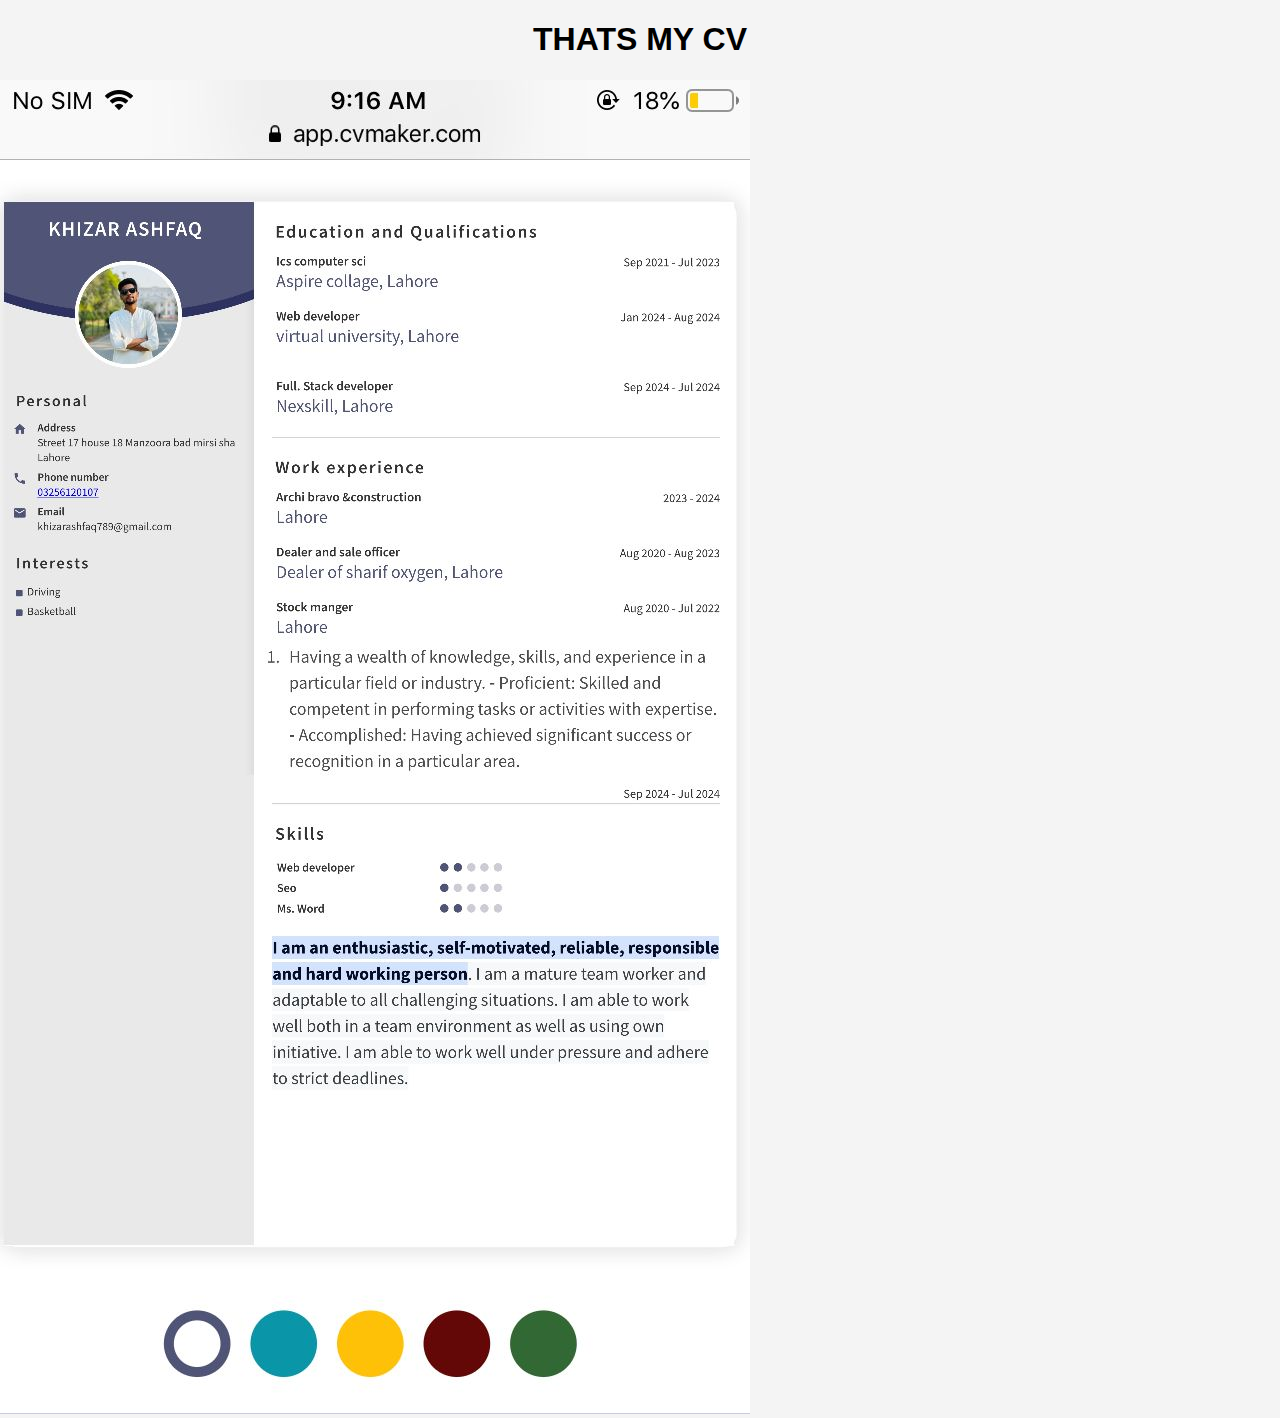
<file: cv.html>
<!DOCTYPE html>
<html lang="en">
<head>
    <meta charset="UTF-8">
    <meta name="viewport" content="width=device-width, initial-scale=1.0">
    <title>Document</title><link rel="stylesheet" href="./index.css">
</head>
<body>
    <h1>THATS MY CV</h1>

    <img src="./cv khizar.jfif" alt="">
    
</body>
</html>
</file>
<file: index.css>
body {
    font-family: Arial, sans-serif;
    background-color: #f4f4f4;
    margin: 0;
    padding: 0;
}

.container {
    width: 50%;
    margin: 0 auto;
    padding: 20px;
    background: #fff;
    border-radius: 5px;
    box-shadow: 0 0 10px rgba(0,0,0,0.1);
}

h1 {
    text-align: center;
}

form {
    display: flex;
    justify-content: center;
    margin-bottom: 20px;
}

input[type="text"] {
    width: 70%;
    padding: 10px;
    border: 1px solid #ddd;
    border-radius: 5px;
    margin-right: 10px;
}

button {
    padding: 10px 20px;
    border: none;
    background-color: #28a745;
    color: white;
    border-radius: 5px;
    cursor: pointer;
}

button:hover {
    background-color: #218838;
}

ul {
    list-style-type: none;
    padding: 0;
}

li {
    padding: 10px;
    background: #f9f9f9;
    border: 1px solid #ddd;
    border-radius: 5px;
    margin-bottom: 10px;
    display: flex;
    justify-content: space-between;
    align-items: center;
}

button.edit, button.delete {
    background: #007bff;
    border: none;
    color: white;
    padding: 5px 10px;
    border-radius: 5px;
    cursor: pointer;
    margin-left: 5px;
}

button.edit:hover {
    background: #0056b3;
}

button.delete {
    background: #dc3545;
}

button.delete:hover {
    background: #c82333;
}
</file>
